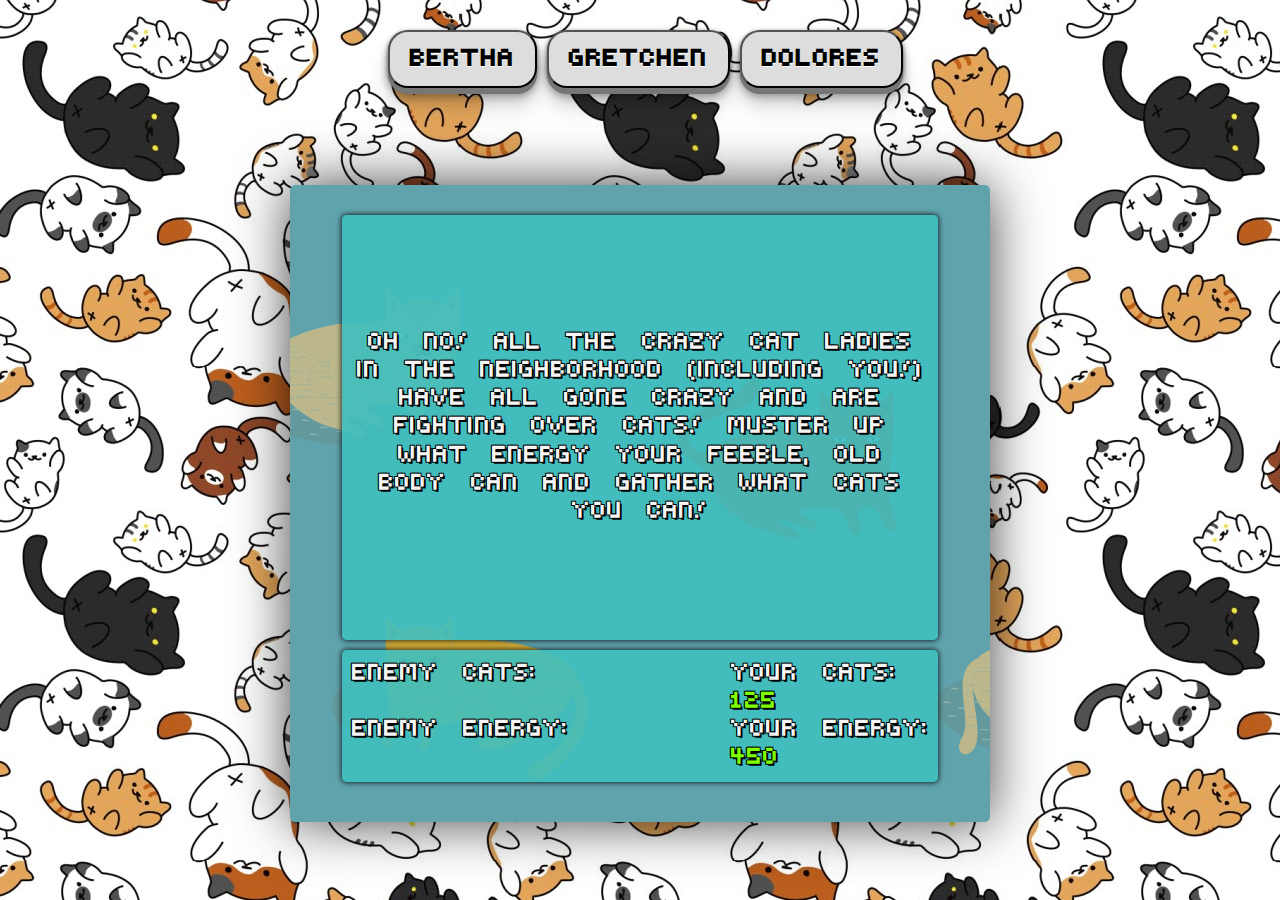
<file: projects/cat_ladies/index.html>
<!DOCTYPE html>

<html lang="en">
<head>
    <link rel="stylesheet" href="assets/css/style.css">
</head>

<body>

<div id="enemyButtons">
</div>

<div id="restart">
    <button class="fancyButton" id="restartButton">Play Again</button>
</div>

<div id="stats">
    <div id="eventText">
    </div>

    <div id="statHolder">
        <div id="enemyStats">Enemy Cats:<br><span id="enemyCats"></span>
            <br>Enemy Energy:<br><span id="enemyEnergy"></span>
        </div>
        <div id="playerStats">Your Cats:<br><span id="cats"></span>
            <br>Your Energy:<br><span id="energy"></span>
        </div>
    </div>
</div>

<div id="attackButtons">
    <button type="button" value="fancyFeast" class="attack">
        <span>Open some Fancy Feast</span>
    </button>

    <button type="button" value="laserPointer" class="attack">
        <span>Activate laser pointer</span>
    </button>

    <button type="button" value="string" class="attack">
        <span>Wiggle some fancy string</span>
    </button>

    <button type="button" value="catnip" class="attack">
        <span>Use fancy bag of catnip</span>
    </button>

    <button type="button" value="robotMouse" class="attack">
        <span>Race a robot mouse over</span>
    </button>

    <button type="button" value="dryFood" class="attack">
        <span>Chuck some dry food</span>
    </button>
</div>


<script src="assets/javascript/jquery-3.2.1.slim.min.js"></script>
<script src="assets/javascript/logic.js" type="text/javascript"></script>

</body>


</html>
</file>
<file: projects/cat_ladies/assets/css/style.css>
@font-face {
    font-family: "Hot Chili";
    src: url(../HotChili.ttf);
}

body {
    background-image: url("../images/flopcats.jpg");
    background-repeat: repeat;
    height: 75vh;
    width: 100vw;
    box-sizing: border-box;
    margin: 0 auto;
    display: flex;
    flex-wrap: wrap;
    justify-content: center;
    line-height: 1.5;
}

body>*{
    color: whitesmoke;
    font-size: 1.3em;
    text-align: center;
    text-shadow:
            -1px -1px 0 #000,
            1px -1px 0 #000,
            -1px 1px 0 #000,
            2px 2px 0 #000;
    display: flex;
    justify-content: center;
}
.attack {
    display: inline-flex;
    box-sizing: content-box;
    align-items: center;
    width: 14em;
    text-align: center;
    height: 4em;
    cursor: pointer;
    padding: 5px 15px;
    border: 2px solid rgba(173,32,3,0.55);
    border-radius: 10px;
    font-family: "Hot Chili", sans-serif;
    word-spacing: 0.3em;
    color: rgba(255,255,255,0.9);
    background: -webkit-linear-gradient(-90deg, #c96652 0, #c96652 1%, #c42505 41%, #c42505 60%, #c96652 100%);
    background: linear-gradient(180deg, #c96652 0, #c96652 1%, #c42505 41%, #c42505 60%, #c96652 100%);
    background-position: 50% 50%;
    background-origin: padding-box;
    background-clip: border-box;
    background-size: auto auto;
}

.attack:hover{
    animation: pulse 1s infinite;
}
#stats{
    background-image: url("../images/illo22.png");
    padding: 30px;
    width: 50%;
    flex-direction: column;
    box-shadow: 0px 0px 55px 0px rgba(0,0,0,0.75);
    border-radius: 5px;
}

#eventText, #statHolder>* {
    font-family: "Hot Chili", sans-serif;
    font-size: 0.9em;
    word-spacing: 0.3em;
}

#eventText, #statHolder{
    display: flex;
    justify-content: flex-start;
    align-self: center;
    width: 90%;
    border-radius: 5px;
    box-shadow: 0px 0px 5px 1px rgba(0,0,0,0.75);
    margin-bottom: 10px;
    padding: 10px;
    background-color: rgba(63, 191, 191, 0.90);
}

#playerStats{
    margin-left: auto;
}

#statHolder>*{
    text-align: left;
}

#attackButtons, #restart {
    height: 10%;
    margin: 10px;
    flex: 0 1 100%;
    align-self: flex-end;
}

.fancyButton {
    cursor: pointer;
    padding: 0 20px;
    border-radius: 20px;
    font: normal normal bold 20px/40px "Hot Chili", Helvetica, sans-serif;
    color: black;
    text-overflow: clip;
    background: rgb(221, 221, 221);
    box-shadow: 0 1px 0 0 rgb(119,119,119) , 0 2px 0 0 rgb(119,119,119) , 0 3px 0 0 rgb(119,119,119) , 0 4px 0 0 rgb(119,119,119) , 0 5px 0 0 rgb(119,119,119) , 0 6px 0 0 rgb(119,119,119) , 0 0 5px 0 rgba(0,0,0,0.0980392) , 0 1px 3px 0 rgba(0,0,0,0.298039) , 0 3px 5px 0 rgba(0,0,0,0.2) , 0 5px 10px 0 rgba(0,0,0,0.247059) , 0 10px 10px 0 rgba(0,0,0,0.2) , 0 20px 20px 0 rgba(0,0,0,0.14902) ;
    text-shadow: 0 1px 0 #FFFFFF ;
    transform-origin: 50% 50% 0;
    animation: pulse 1s infinite;
}

#restart{
    height: 10%;
    flex: 0 1 100%;
    align-self: flex-end;
}

#enemyButtons {
    flex: 0 1 100%;
    height: 10%;
    margin-top: 30px;
}

#enemyButtons>*, #attackButtons>*{
    margin-left: 10px;
    margin-bottom: 10px;
}

#statHolder>#playerStats>span{
    color: chartreuse;
}

#statHolder>#enemyStats>span{
    color: red;
}

#eventText {
    height: 45vh;
    align-items: center;
}

@keyframes pulse {
    from {
        transform: scale3d(1, 1, 1);
    }

    50% {
        transform: scale3d(1.05, 1.05, 1.05);
    }

    to {
        transform: scale3d(1, 1, 1);
    }
}

.pulse {
    animation-name: pulse;
}
</file>
